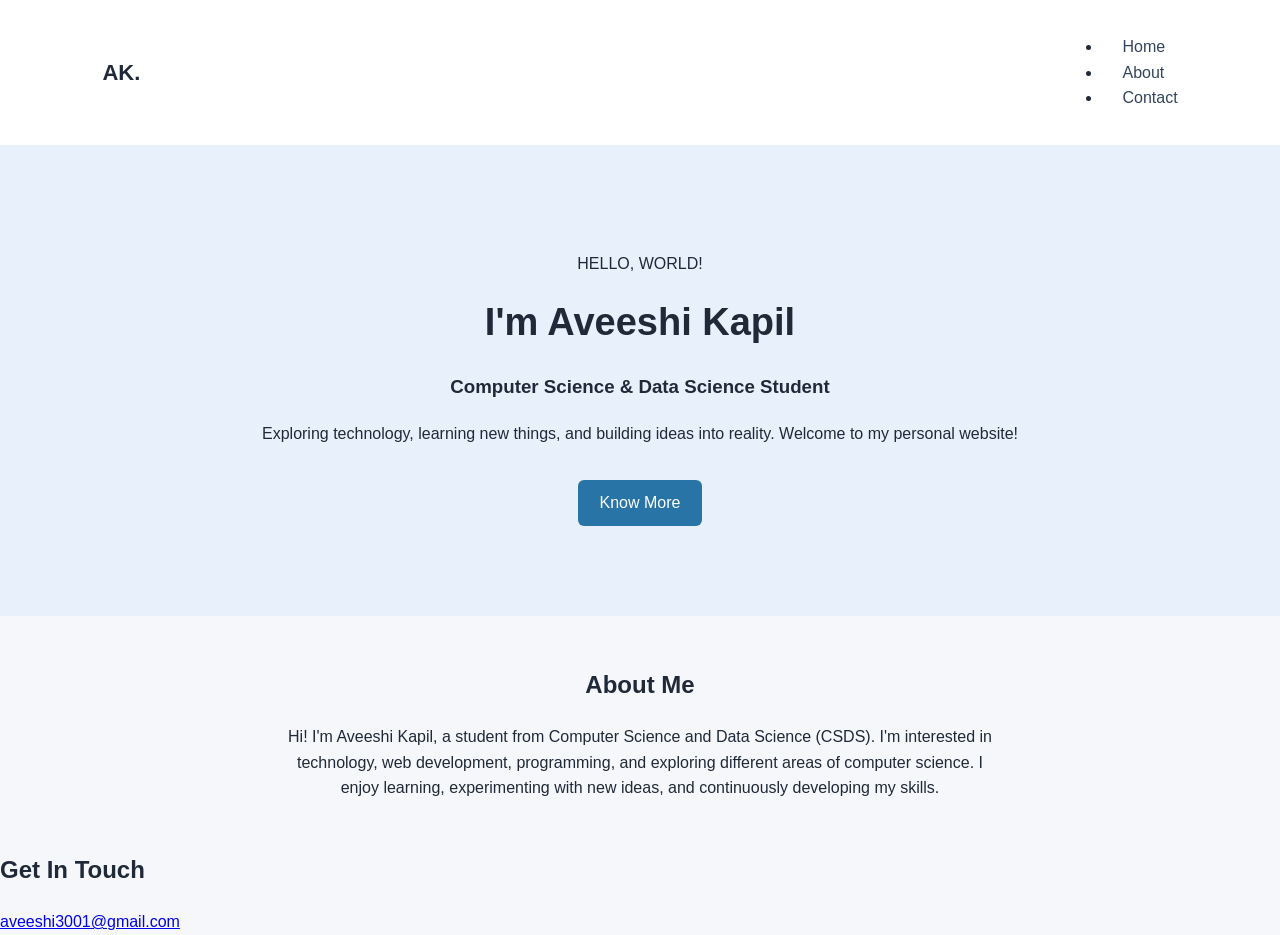
<file: index.html>
<!DOCTYPE html>
<html lang="en">
<head>
    <meta charset="UTF-8">
    <meta name="viewport" content="width=device-width, initial-scale=1.0">

    <title>Aveeshi Kapil | Personal Website</title>

    <link rel="stylesheet" href="style.css">
</head>

<body>

    <header>
        <nav class="navbar">
            <h1 class="logo">AK.</h1>

            <ul class="nav-links">
                <li><a href="#home">Home</a></li>
                <li><a href="#about">About</a></li>
                <li><a href="#contact">Contact</a></li>
            </ul>
        </nav>
    </header>
    <main>
        <section id="home" class="hero">

            <p class="intro">HELLO, WORLD!</p>

            <h2>I'm <span>Aveeshi Kapil</span></h2>

            <h3>Computer Science & Data Science Student</h3>

            <p class="description">
                Exploring technology, learning new things,
                and building ideas into reality.
                Welcome to my personal website!
            </p>

            <a href="#about" class="button">Know More</a>

        </section>
        <section id="about" class="about">

            <h2>About Me</h2>

            <p>
                Hi! I'm Aveeshi Kapil, a student from
                Computer Science and Data Science (CSDS).

                I'm interested in technology, web development,
                programming, and exploring different areas
                of computer science.

                I enjoy learning, experimenting with new ideas,
                and continuously developing my skills.
            </p>

        </section>

        <section id="contact" class="contact">

            <h2>Get In Touch</h2>

            <a href="mailto:aveeshi3001@gmail.com">
                aveeshi3001@gmail.com
            </a>

        </section>
    </main>
</body>
</html>
</file>
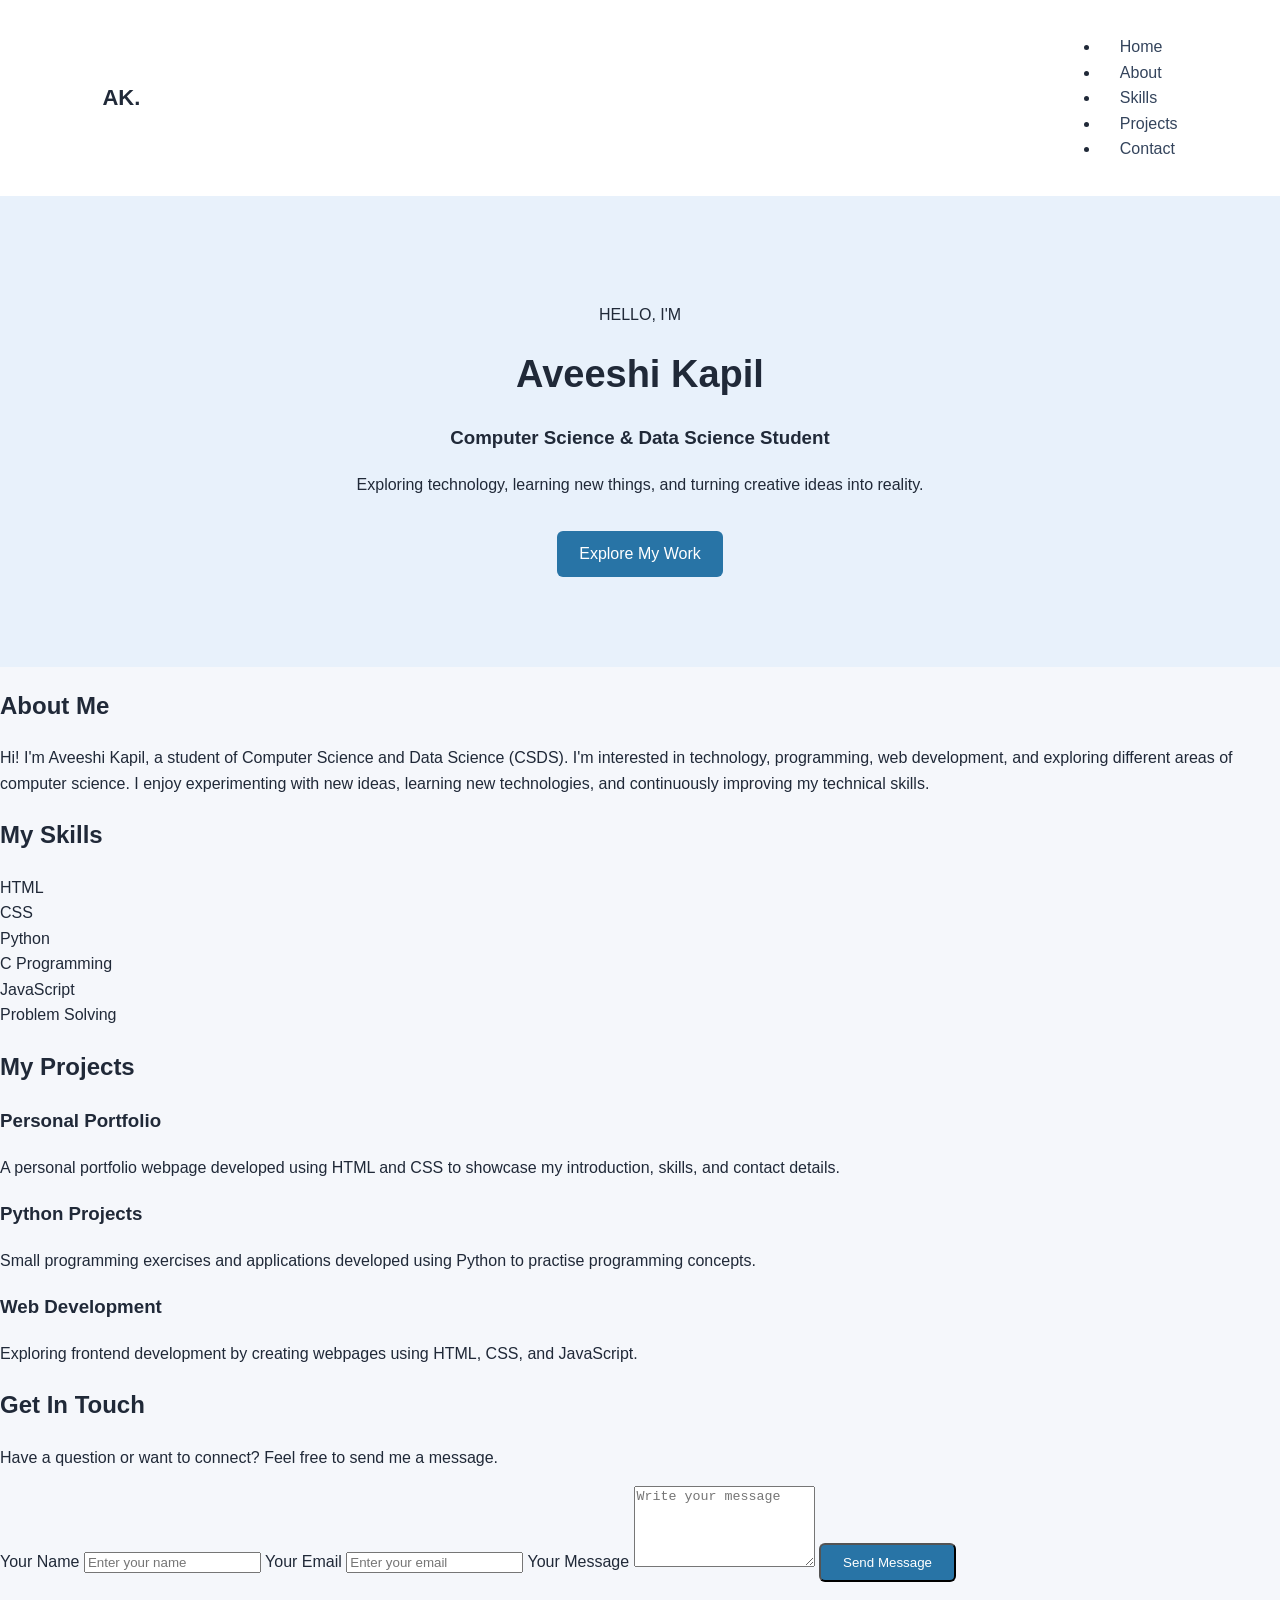
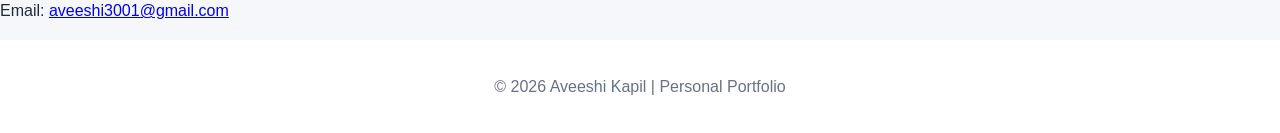
<file: index2.html>
<!DOCTYPE html>
<html lang="en">
<head>
    <meta charset="UTF-8">
    <meta name="viewport" content="width=device-width, initial-scale=1.0">

    <meta name="description" content="Personal portfolio of Aveeshi Kapil, a Computer Science and Data Science student.">

    <title>Aveeshi Kapil | Portfolio</title>

    <link rel="stylesheet" href="style.css">
</head>

<body>

    <!-- Navigation Bar -->
    <header>
        <nav class="navbar">
            <h1 class="logo">AK.</h1>

            <ul class="nav-links">
                <li><a href="#home">Home</a></li>
                <li><a href="#about">About</a></li>
                <li><a href="#skills">Skills</a></li>
                <li><a href="#projects">Projects</a></li>
                <li><a href="#contact">Contact</a></li>
            </ul>
        </nav>
    </header>

    <main>

        <!-- Home Section -->
        <section id="home" class="hero">

            <p class="intro">HELLO, I'M</p>

            <h2>Aveeshi Kapil</h2>

            <h3>Computer Science & Data Science Student</h3>

            <p>
                Exploring technology, learning new things,
                and turning creative ideas into reality.
            </p>

            <a href="#projects" class="button">Explore My Work</a>

        </section>

        <!-- About Section -->
        <section id="about" class="section">

            <h2>About Me</h2>

            <p>
                Hi! I'm Aveeshi Kapil, a student of Computer
                Science and Data Science (CSDS).

                I'm interested in technology, programming,
                web development, and exploring different
                areas of computer science.

                I enjoy experimenting with new ideas,
                learning new technologies, and continuously
                improving my technical skills.
            </p>

        </section>

        <!-- Skills Section -->
        <section id="skills" class="section">

            <h2>My Skills</h2>

            <div class="skills-container">

                <div class="skill">HTML</div>
                <div class="skill">CSS</div>
                <div class="skill">Python</div>
                <div class="skill">C Programming</div>
                <div class="skill">JavaScript</div>
                <div class="skill">Problem Solving</div>

            </div>

        </section>

        <!-- Projects Section -->
        <section id="projects" class="section">

            <h2>My Projects</h2>

            <div class="projects-container">

                <article class="project-card">
                    <h3>Personal Portfolio</h3>

                    <p>
                        A personal portfolio webpage developed
                        using HTML and CSS to showcase my
                        introduction, skills, and contact details.
                    </p>
                </article>

                <article class="project-card">
                    <h3>Python Projects</h3>

                    <p>
                        Small programming exercises and
                        applications developed using Python
                        to practise programming concepts.
                    </p>
                </article>

                <article class="project-card">
                    <h3>Web Development</h3>

                    <p>
                        Exploring frontend development by
                        creating webpages using HTML, CSS,
                        and JavaScript.
                    </p>
                </article>

            </div>

        </section>

        <!-- Contact Section -->
        <section id="contact" class="section">

            <h2>Get In Touch</h2>

            <p>
                Have a question or want to connect?
                Feel free to send me a message.
            </p>

            <form action="mailto:aveeshi3001@gmail.com"
                  method="post"
                  enctype="text/plain">

                <label for="name">Your Name</label>
                <input type="text" id="name"
                       name="Name" placeholder="Enter your name"
                       required>

                <label for="email">Your Email</label>
                <input type="email" id="email"
                       name="Email" placeholder="Enter your email"
                       required>

                <label for="message">Your Message</label>
                <textarea id="message" name="Message"
                          rows="5"
                          placeholder="Write your message"
                          required></textarea>

                <button type="submit" class="button">
                    Send Message
                </button>

            </form>

            <p class="email">
                Email:
                <a href="mailto:aveeshi3001@gmail.com">
                    aveeshi3001@gmail.com
                </a>
            </p>

        </section>

    </main>

    <!-- Footer -->
    <footer>
        <p>© 2026 Aveeshi Kapil | Personal Portfolio</p>
    </footer>

</body>
</html>
</file>
<file: style.css>
* {
    box-sizing: border-box;
}

body {
    margin: 0;
    font-family: Arial, sans-serif;
    color: #202938;
    background: #f5f7fb;
    line-height: 1.6;
}

.navbar {
    display: flex;
    justify-content: space-between;
    align-items: center;
    padding: 18px 8%;
    background: #ffffff;
}

.navbar h1 {
    margin: 0;
    font-size: 22px;
}

nav a {
    margin-left: 20px;
    color: #34445c;
    text-decoration: none;
}

nav a:hover {
    color: #2874a6;
}

.hero {
    padding: 90px 8%;
    text-align: center;
    background: #e8f1fb;
}

.eyebrow {
    color: #2874a6;
    font-size: 12px;
    font-weight: bold;
    letter-spacing: 2px;
}

.hero h2 {
    margin: 12px 0;
    font-size: 38px;
}

.button {
    display: inline-block;
    margin-top: 18px;
    padding: 10px 22px;
    color: white;
    background: #2874a6;
    border-radius: 6px;
    text-decoration: none;
}

.about {
    max-width: 760px;
    margin: 50px auto;
    padding: 0 24px;
    text-align: center;
}

footer {
    padding: 18px;
    text-align: center;
    background: #ffffff;
    color: #657187;
}

@media (max-width: 600px) {
    .navbar {
        flex-direction: column;
        gap: 10px;
    }

    nav a {
        margin: 0 8px;
    }

    .hero h2 {
        font-size: 28px;
    }
}
</file>
